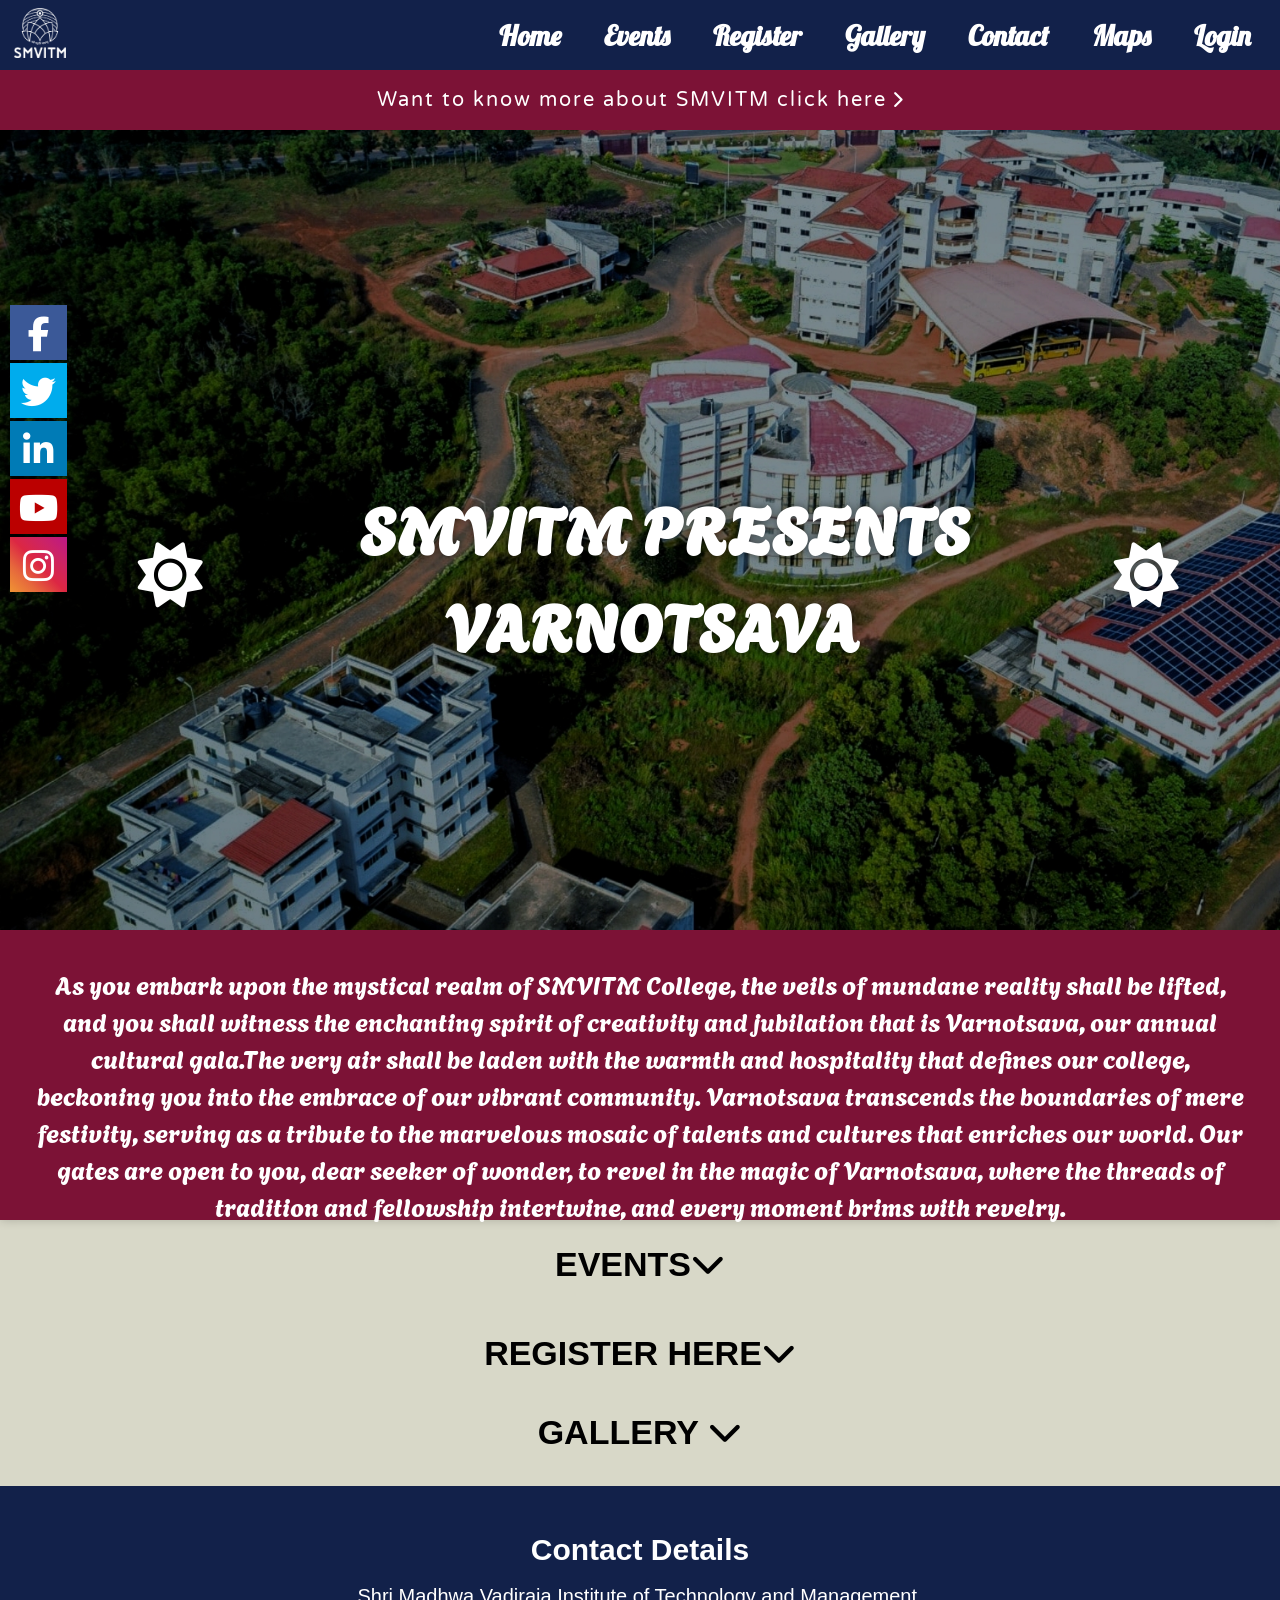
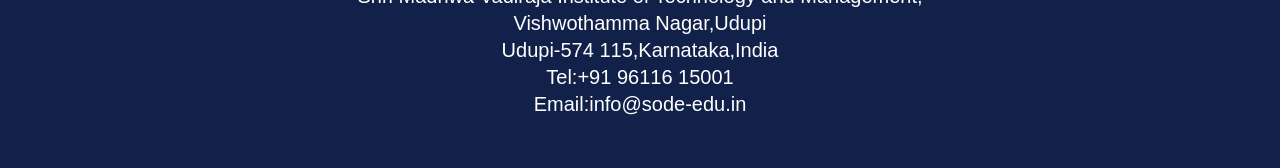
<file: index.html>
<!DOCTYPE html>
<html lang="en">

<head>
  <meta charset="UTF-8">
  <meta name="viewport" content="width=device-width, initial-scale=1">
  <title>Varnotsava</title>

  <!-- for icons -->
  <link rel="stylesheet" href="https://cdnjs.cloudflare.com/ajax/libs/font-awesome/6.4.2/css/all.min.css"
    integrity="sha512-z3gLpd7yknf1YoNbCzqRKc4qyor8gaKU1qmn+CShxbuBusANI9QpRohGBreCFkKxLhei6S9CQXFEbbKuqLg0DA=="
    crossorigin="anonymous" referrerpolicy="no-referrer" />

  <!-- font style for nav  -->
  <link rel="preconnect" href="https://fonts.googleapis.com">
  <link rel="preconnect" href="https://fonts.gstatic.com" crossorigin>
  <link href="https://fonts.googleapis.com/css2?family=Lobster&display=swap" rel="stylesheet">

  <!-- font style for hero-para  -->
  <link rel="preconnect" href="https://fonts.googleapis.com">
  <link rel="preconnect" href="https://fonts.gstatic.com" crossorigin>
  <link href="https://fonts.googleapis.com/css2?family=Agbalumo&display=swap" rel="stylesheet">

  <!-- font style for panel  -->
  <link rel="preconnect" href="https://fonts.googleapis.com">
  <link rel="preconnect" href="https://fonts.gstatic.com" crossorigin>
  <link href="https://fonts.googleapis.com/css2?family=Varela+Round&display=swap" rel="stylesheet">

  <!-- font style for events  -->
  <link rel="preconnect" href="https://fonts.googleapis.com">
  <link rel="preconnect" href="https://fonts.gstatic.com" crossorigin>
  <link href="https://fonts.googleapis.com/css2?family=Sansita+Swashed:wght@400&family=swap" rel="stylesheet">

  <link href="https://fonts.googleapis.com/css?family=Archivo+Black&display=swap" rel="stylesheet">
  <link rel="stylesheet" href="newstyles.css">
  <link rel="shortcut icon" href="favicon1.ico" type="image/x-icon">
</head>

<body>
  <header>
    <div class="logo">
      <img src="logo2.png" alt="Logo">
    </div>
    <nav>
      <ul>
        <li><a href="#" id="homeBtn" onclick="showHomePage()">Home</a></li>
        <li><a href="#" id="eventBtn" onclick="showEvents()">Events</a></li>
        <li><a href="#" id="registerBtn" onclick="showregister()">Register</a></li>
        <li><a href="#" id="galleryBtn" onclick="loadGallery()">Gallery</a></li>
        <li><a href="#" id="contactBtn" onclick="showContactDetails()">Contact</a></li>
        <li><a
          href="https://www.google.com/maps/place/Shri+Madhwa+Vadiraja+Institute+of+Technology+and+Management/@13.2546004,74.7824982,17z/data=!3m1!4b1!4m6!3m5!1s0x3bbcaffcb81452c5:0xb18b6b77e04b088b!8m2!3d13.2545952!4d74.7850731!16s%2Fm%2F0100qvdl?authuser=0&entry=ttu"
          target="_blank">Maps</a></li>
          <li><a href="adminlogin.html" id="loginBtn" >Login</a></li>
      </ul>
    </nav>
  </header>

  <div class="panel">
    <p><a href="https://sode-edu.in/" target="_blank">Want
        to know more about SMVITM click here</a> <i class="fa-solid fa-chevron-right"></i></p>
  </div>



  <section class="hero">
    <div class="hero-img zoom-in1-text"></div>
    <p class="hero-para hero-section zoom-in-text"><i class="fa-solid fa-sun"></i>&nbsp;SMVITM Presents
      Varnotsava&nbsp;<i class="fa-solid fa-sun"></i></p>
  </section>

  <div id="home-content">
    <p>As you embark upon the mystical realm of SMVITM College, the veils of mundane reality shall be lifted, and you
      shall witness the enchanting spirit of creativity and jubilation that is Varnotsava, our annual cultural gala.The
      very air shall be laden with the warmth and hospitality that defines our college, beckoning you into the embrace
      of our vibrant community. Varnotsava transcends the boundaries of mere festivity, serving as a tribute to the
      marvelous mosaic of talents and cultures that enriches our world. Our gates are open to you, dear seeker of
      wonder, to revel in the magic of Varnotsava, where the threads of tradition and fellowship intertwine, and every
      moment brims with revelry.</p>
  </div>
  <div id="icon_wrapper">
    <a target="_blank" class="fuse_social_icons_links facebook " data-nonce="01e115b0a1" data-title="facebook" href="https://www.facebook.com/officialsmvitm"><i class="fa-brands fa-facebook-f"></i></a>
    <a target="_blank" class="fuse_social_icons_links twitter" data-nonce="01e115b0a1" data-title="twitter" href="https://twitter.com/SmvitM"><i class="fa-brands fa-twitter"></i></a>
    <a target="_blank" class="fuse_social_icons_links linkedin" data-nonce="01e115b0a1" data-title="linkedin" href="https://www.linkedin.com/company/shri-madhwa-vadiraja-institute-of-technology-and-management/"><i class="fa-brands fa-linkedin-in"></i></a>
    <a target="_blank" class="fuse_social_icons_links youtube" data-nonce="01e115b0a1" data-title="youtube" href="https://www.youtube.com/SMVITMBANTAKAL"><i class="fa-brands fa-youtube"></i></a>
    <a target="_blank" class="fuse_social_icons_links instagram" data-nonce="01e115b0a1" data-title="instagram" href="https://www.instagram.com/smvitm.sode/"><i class="fa-brands fa-instagram"></i></a>
  </div>

  <section>

    <p class="events-heading" id="eventBtn" onclick="showEvents()"><b>EVENTS</b><i class="fa-solid fa-chevron-down"></i></p>

    <div id="events" class="hidden">
      <p><input type="text" id="search" placeholder="Search events" oninput="filterEvents()"></p>

      <ol id="eventList">
        <li id="electrocutebtn" onclick="showelectrocute()"><i class="fa-solid fa-bolt-lightning"></i> &nbsp;&nbsp;&nbsp;&nbsp;Electrocuted</li>
           <div id="electrocute" class="hidden">
            <p class="eventify">
              The event is structured for teams of two members and consists of two rounds. Round 1, the prelims, involves a simple electronics-oriented pen and paper test comprising 10 questions that must be answered within a specified time frame. In Round 2, the Mains, only the top qualifiers from Round 1 progress. Here, participants engage in bidding for components necessary to complete an incomplete circuit provided to them. The bidding points allocated to each team are directly linked to the marks they earned in the first round, establishing a competitive environment where successful performance in the initial test influences the resources available for the subsequent practical challenge in the Mains.
            </p>
           </div>
        <li id="ctccbtn" onclick="showctcc()"><i class="fa-solid fa-code"></i> &nbsp;&nbsp;Code Troopers Code Contest</li>
        <div id="ctcc" class="hidden">
          <p class="eventify">
            The event comprises a single round where participants solve three questions within a two-hour timeframe. Participants must be present near the venue five minutes before the event's commencement and log in to the contest platform using their registered email ID. They have the option to use their own laptop or utilize the computer system provided. Each question carries a predetermined score based on the number of test cases a participant's code successfully passes. If a participant submits multiple solutions for a challenge, their score reflects the highest achieved. In a game challenge, the participant's score corresponds to the last code submission. Participants are ranked according to their scores, and in the event of a tie, the total time taken to submit the last solution determining a higher score serves as the tiebreaker.
          </p>
        </div>
        <li id="robobtn" onclick="showrobo()"><i class="fa-solid fa-robot"></i> &nbsp;&nbsp;Robo Soccer </li>
        <div id="robo" class="hidden">
          <p class="eventify">
            In this robot competition, manually controlled bots aim to push the ball into their opponent's goalpost. The game follows knockout matches, with the winning team advancing to the next round. Each match lasts 5 minutes, split into two 2-minute rounds separated by a 1-minute technical timeout. Teams may request an additional timeout of 1 minute without penalties. Any further extension deducts 1 point per minute, capping at a total timeout of 1+3 minutes, beyond which disqualification occurs. Goals scored accumulate one point each, and the ball remains in play after a goal is scored. Bots can push or hit the ball but are prohibited from holding or grabbing it. Intentionally impairing the opponent's bot leads to immediate disqualification upon objection. If both bots remain motionless for 10 seconds, they will be reset, and toppled bots can be reset after the referee's signal, with the nature of reset determined by the referee. Any breach of fair play results in immediate disqualification.
          </p> 
        </div>
        <li id="bgmibtn" onclick="showbgmi()"><i class="fa-solid fa-gamepad"></i> &nbsp;&nbsp;BGMI </li>
        <div id="bgmi" class="hidden">
          <p class="eventify">
            Teams participating in the tournament must have a roster of maximum four players, with registrations open for three to four individuals. The use of triggers or gaming consoles is prohibited, but finger sleeves are allowed. iPads and emulators are not permissible, and cheating allegations require recording the in-game death replay for reporting. Matches occur in the advance room, with points awarded based on finishes and BGIS points table rankings. Team scores comprise position points added to the number of finishes achieved. Disqualification awaits teams caught teaming up or modifying the BATTLEGROUNDS MOBILE INDIA client. In case of a points tie, the number of finishes takes precedence. The initial round features Classic Erangel, advancing the top four scoring teams to subsequent rounds until the finals. The final consists of two matches, with the winner determined by accumulated points. If a server crash occurs, the game restarts, and the administrators' or judges' decisions stand as final in all situations.
          </p>
        </div>
        <li id="techpursbtn" onclick="showtechpurs()"><i class="fa-solid fa-microchip"></i> &nbsp;&nbsp;Tech Pursuit </li>
        <div id="techpurs" class="hidden">
          <p class="eventify">
            The event caters to groups of three members and unfolds in two distinct rounds. The preliminary round comprises a questionnaire encompassing general knowledge and technology-related topics. Teams must navigate through this initial phase to qualify for the final round. In the finale, teams engage in an IT-themed treasure hunt. Participants must decipher clues provided, leading them through a series of challenges and tasks, culminating in the discovery of the ultimate treasure. This high-stakes round tests the teams' problem-solving abilities, technological acumen, and collaborative skills to emerge victorious in the treasure hunt.
          </p>
        </div>
        <li id="presentbtn" onclick="showpresent()"><i class="fa-solid fa-person-chalkboard"></i> &nbsp;&nbsp;Paper Presentaion </li>
        <div id="present" class="hidden">
          <p class="eventify">
            The presentation has a time limit of 10 minutes, with an additional 2 minutes allocated for potential questions or further discussion. The participation is limited to a maximum of two members per submission. The paper must adhere to the IEEE format, ensuring compliance with the specified guidelines. To submit the paper, participants need to send it to cocurricular@sode-edu.in, and the submission deadline is set for March 16th.
          </p>
        </div>
        <li  id="linefolbtn" onclick="showlinefol()"><i class="fa-solid fa-robot"></i> &nbsp;&nbsp;Line Follower </li>
        <div id="linefol"class="hidden">
          <p class="eventify">
            The competition revolves around an automated wireless bot aiming to complete tracks in the shortest time. It comprises two rounds: a knockout initial round filtering bots for the second round and a final judgment round determining the fastest bot as the tournament victor. Both rounds feature distinct maps, with the second round showcasing a more intricate layout than the first. The maps remain undisclosed until the event day, featuring a consistent black line or trajectory on a white arena throughout all rounds. Ultimately, the bot achieving the fastest finish in the final round emerges as the competition's champion.
          </p>
        </div>
        <li id="roboracebtn" onclick="showroborace()"><i class="fa-solid fa-robot"></i> &nbsp;&nbsp;Robo Race </li>
        <div id="roborace" class="hidden">
          <p class="eventify">
            In this tournament, manually controlled robots must navigate through tracks containing obstacles to achieve the shortest traversal time. There are two tracks: one for the knockout round and another for the final judgment. All bots must complete the knockout track, with qualifiers advancing to the next round. The time taken to move from start to finish determines final rankings. Checkpoints between obstacles allow players to skip obstacles; however, doing so incurs penalties beyond one free skip, limited to three skips in total. Going off-track is permitted five times, with penalties for additional instances. Trial runs are prohibited, but each team can execute one powered run between checkpoints per track section. Overall, teams are limited to one such run per track.
          </p>
        </div>
        <!-- Add more events as needed -->
      </ol>
    </div>
  </section>

  <section>
    <p class="register-heading" id="registerBtn" onclick="showregister()"><b>REGISTER HERE</b><i
        class="fa-solid fa-chevron-down"></i></p>

    <!--registration-links-->
    <div id="register" class="hidden">
      <!-- Different registration links -->
      <div class="reg-css">
        <div class="boxyify"> <img src="Electrocuted.png" class="image" alt="QR Code"><a
            href="https://docs.google.com/forms/d/e/1FAIpQLSdfOhWitlX7uc5U5c7-_flfQ1J5DkEbYAuhCpskn1V5_m1x5w/viewform?usp=pp_url"
            target="_blank" class="contentify">Electrocuted Event Registration</a></div>
        <div class="boxyify"><img src="CodeTroopers Contest.png" class="image" alt="QR Code"><a
            href="https://docs.google.com/forms/d/e/1FAIpQLSfnjG_mmrOZZmH0vE0fbsbDSCAHIQo2KcVU0_WeD-22z8PPAA/viewform?usp=pp_url"
            target="_blank" class="contentify"> CodeTroopers Event Registration</a></div>
        <div class="boxyify"><img src="ROBO SOCCER.png" class="image" alt="QR Code"><a
            href="https://docs.google.com/forms/d/e/1FAIpQLSe8CaK9uElgdBaGX_coHIhhdt_8Cr9jULDpKpaCifgKTAgpJQ/viewform?usp=pp_url"
            target="_blank" class="contentify"> Robo Soccer Event Registration</a></div>
        <div class="boxyify"><img src="BGMI.png" class="image" alt="QR Code"><a
            href="https://docs.google.com/forms/d/e/1FAIpQLScdyYXQTks7Pj5le98ooNxLiRm3RkL2DbUHgpEGSaC8FAcgsQ/viewform?usp=pp_url"
            target="_blank" class="contentify"> BGMI Event Registration</a></div>
        <div class="boxyify"><img src="TECH PURSUIT.png" class="image" alt="QR Code"><a
            href="https://docs.google.com/forms/d/e/1FAIpQLSfO0FIMG-QmVcbVxEpombBPLVRqX1fAvcQa29W78ESyZ8gCgw/viewform?usp=pp_url"
            target="_blank" class="contentify"> Tech Pursuit Event Registration</a></div>
        <div class="boxyify"><img src="Paper Presentation.png" class="image" alt="QR Code"><a
            href="https://docs.google.com/forms/d/e/1FAIpQLSf8CBdszDybuohEi2ODLur9unnY_KoK7vHo4VGZckGGXNMKoQ/viewform?usp=pp_url"
            target="_blank" class="contentify"> Presentation Event Registration</a></div>
        <div class="boxyify"><img src="LINE FOLLOWER.png" class="image" alt="QR Code"><a
            href="https://docs.google.com/forms/d/e/1FAIpQLSfSW4yfyIme8xA6SsFjWqkSNTn5PMx_X_RKt74P37RBcxsPpQ/viewform?usp=pp_url"
            target="_blank" class="contentify"> Line Follower Event Registration</a></div>
        <div class="boxyify"><img src="Robo Race.png" class="image" alt="QR Code"><a
            href="https://docs.google.com/forms/d/e/1FAIpQLScU00DwVEdfFthJvqB5_OQKtu2RQflSlDhnoA7u9F4pVLDdSg/viewform?usp=pp_url"
            target="_blank" class="contentify"> Robo Race Event Registration</a></div>
      </div>
    </div>
  </section>

  <section>
    <p class="gallery-heading" id="galleryBtn" onclick="loadGallery()"><b>GALLERY</b> <i class="fa-solid fa-chevron-down"></i>
    </p>

    <div id="image-container" class="hidden">
      <a href="https://sode-edu.in/annual-sports-meet-24-02-2018/" target="_blank"><img src="gallery2.png" alt="img"
          class="imagify"></a>
      <a href="https://sode-edu.in/smvitm-lakshya-motorsports-team-with-sae-supra-car/" target="_blank"><img
          src="gallery1.png" alt="img" class="imagify"></a>
      <a href="https://sode-edu.in/varnothsava17-16-02-2017/" target="_blank"><img src="gallery4.png" alt="img"
          class="imagify"></a>
      <a href="https://sode-edu.in/graduation-day-12-11-2017/" target="_blank"><img src="gallery3.png" alt="img"
          class="imagify"></a>
      <a href="https://sode-edu.in/avishkar-2k1605-11-2016/" target="_blank"><img src="gallery5.png" alt="img"
          class="imagify"></a>
      <a href="https://sode-edu.in/first-year-be-orientation-day-31-07-2016/" target="_blank"><img src="gallery6.png"
          alt="img" class="imagify"></a>
      <a href="https://sode-edu.in/varnothsava-16-11-03-2016/" target="_blank"><img src="gallery7.png" alt="img"
          class="imagify"></a>
      <a href="https://sode-edu.in/6th-annual-day-13-02-2016/" target="_blank"><img src="gallery8.png" alt="img"
          class="imagify"></a>
      <a href="https://sode-edu.in/independence-day-15-8-2015/" target="_blank"><img src="gallery9.png" alt="img"
          class="imagify"></a>
      <a href="https://sode-edu.in/graduation-day-02-11-14/" target="_blank"><img src="gallery10.png" alt="img"
          class="imagify"></a>
      <a href="https://sode-edu.in/vanamahothsava-celebrations-01-09-14/" target="_blank"><img src="gallery11.png"
          alt="img" class="imagify"></a>
      <a href="https://sode-edu.in/independence-day-celebration/" target="_blank"><img src="gallery12.png" alt="img"
          class="imagify"></a>
    </div>
  </section>

  
  

  <footer>
    <div id="contact-details">
      <h2 class="contactify">Contact Details</h2>
      <p>Shri Madhwa Vadiraja Institute of Technology and Management,</p>
      <p>Vishwothamma Nagar,Udupi</p>
      <p>Udupi-574 115,Karnataka,India</p>
      <p>Tel:+91 96116 15001</p>
      <p>Email:info@sode-edu.in</p>
    </div>
  </footer>

  <!-- <header>
    <h1 class="gradient-text">fossheim.io</h1>
  </header> -->





  <!-- Your content goes here -->

  <script src="newscript.js"></script>
</body>

</html>
</file>
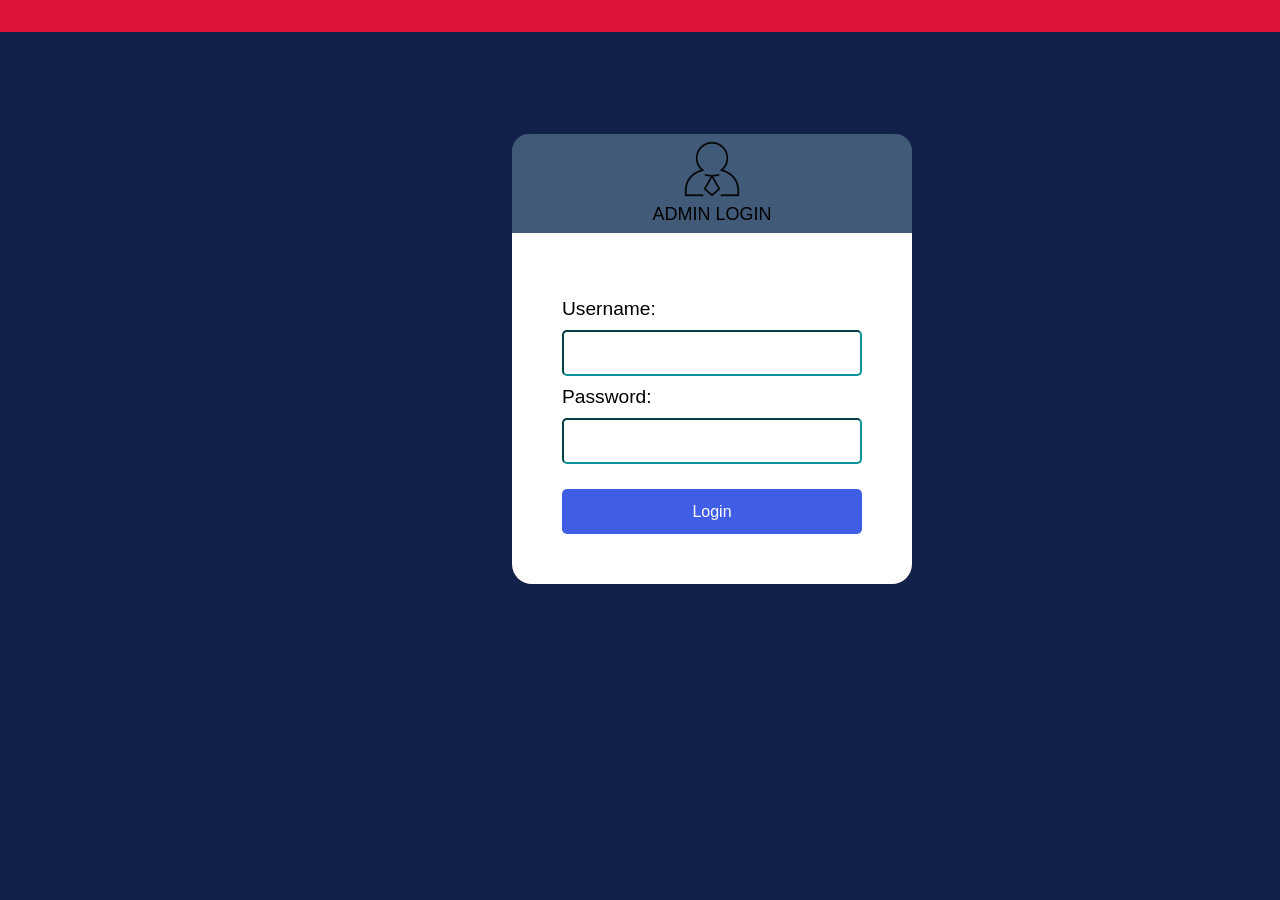
<file: adminlogin.html>
<!DOCTYPE html>
<html lang="en">
<head>
  <meta charset="UTF-8">
  <meta name="viewport" content="width=device-width, initial-scale=1.0">
  <title>Admin Panel</title>
  <link rel="stylesheet" href="style.css">
</head>
<body>

  <header>
    <nav>
      <ul>
      </ul>
    </nav>
  </header>

  <div class="admin-login-form" id="admin-login-form">
    <div class="logify"><img src="admin1.webp" style="height: 70px;">ADMIN LOGIN</div>
    <div class="userpass">
    <form action="admin.php" method="post">
      <label for="username" style="font-size:larger;">Username:</label>
      <input class="input_spec" type="text" id="username" name="username" required>

      <label for="password"  style="font-size:larger;">Password:</label>
      <input class="input_spec" type="password" id="password" name="password" required>
      <button class="button_specs" type="submit">Login</button>
    </form>
  </div>
  </div>

  <div class="student-list" id="student-list">
    <!-- Student list will be displayed here after successful login -->
  </div>

  <script src="script.js"></script>
</body>
</html>
</file>
<file: newstyles.css>
* {
  margin: 0px;
  font-family: Arial, Helvetica, sans-serif;
  border: border-box;
}

body {
  margin: 0;
  font-family: Arial, sans-serif;
  background-color: #d8d8c8;
}

header {
  background-color: #12214a;
  color: white;
  /* padding: 10px; */
  display: flex;
  justify-content: space-between;
  align-items: center;
  width: auto;
  height: 70px;
  top: 0;
  position: sticky;
}

.logo img {
  height: 50px;
  margin-left: 14px;
  /* Adjust the height as needed */
}

nav ul {
  list-style-type: none;
  margin: 0;
  padding: 0;
  display: flex;
}

nav li {
  margin-right: 15px;
}

nav a {
  text-decoration: none;
  color: white;
  font-weight: bold;
  font-size: 28px;
  padding: 14px;
  font-family: 'Lobster', sans-serif;
}

nav a:hover {
  color: #dac3bf;
  background-color: #7c1236;
  border-radius: 7px;
}

.panel {
  height: 60px;
  background-color: #7c1236;
  color: #fff;
  font-size: 17px;
  align-items: center;
  justify-content: center;
  display: flex;
}

.panel a {
  text-decoration: none;
  color: white;
  font-size: 20px;
  font-family: 'Varela Round', sans-serif;
  letter-spacing: 2px;
}

.panel:hover {
  text-decoration: underline;
  font-weight: bold;
}

.hero {
  height: 800px;
  width: 100%;
  display: flex;
  align-items: center;
  justify-content: center;
  background-color: black;
  position: relative;
}

.hero-img {
  background: url('Picsart_23-11-19_15-47-56-756.jpg');
  background-size: cover;
  height: 800px;
  width: 100%;
}

.hero-para {
  color: white;
  font-size: 50px;
  position: absolute;
  top: 50%;
  left: 3%;
  transform: translate(-50%, -50%);
  padding: 0 100px;
  text-align: center;
  z-index: 1;
  font-weight: bold;
  line-height: 1.5;
  letter-spacing: 1px;
  text-shadow: 0 0 10px rgba(0, 0, 0, 0.5);
  text-transform: uppercase;
  text-decoration: none;
  font-family: 'Agbalumo', sans-serif;
  font-weight: 700;
}

.hero-para p:hover {
  background-clip: text;
  color: transparent;
  background-image: linear-gradient(to right, #ff7e5f, #feb47b);

}

@media screen and (max-width: 960px) {
  .hero-para {
    font-size: 30px;
    top: 30%;
    left: 10%;
  }
}

.hero-section {
  /* Set the desired height and other styles for your hero section */
  height: 90px;
  display: flex;
  justify-content: center;
  align-items: center;
  background-color: none;
}

.zoom-in-text {
  font-size: 65px;
  animation: zoomIn 1.5s forwards;
  /* Animation named 'zoomIn' with a duration of 1 second */
  opacity: 0;
  /* Hide the text initially */
}

@keyframes zoomIn {
  0% {
    transform: scale(0);
    /* Start with no scale */
    opacity: 0;
    /* Start with no opacity */
  }

  100% {
    transform: scale(1);
    /* Scale up to 1, which is the original size */
    opacity: 1;
    /* Show the text with full opacity */
  }
}

#home-content {
  text-align: center;
  padding: 35px;
  background-color: #7c1236;
  color: #fff;
  box-shadow: 0 0 10px rgba(0, 0, 0, 0.2);
  font-size: 25px;
  height: 220px;
}

#home-content p {
  font-family: 'Agbalumo', sans-serif;
}

#events {
  padding: 20px;
}

#events p i {
  font-size: 34px;
}

#search {
  padding: 8px;
  margin-bottom: 15px;
  border: 1px solid #ccc;
  border-radius: 7px;
  font-size: 16px;
  width: 400px;
  height: 50px;
  padding: 6px 12px;
  box-sizing: border-box;
  outline: none;
  color: #555;
  background-color: #fff;
  background-image: none;
  transition: border-color 0.15s ease-in-out, box-shadow 0.15s ease-in-out;
  font-family: 'Roboto', sans-serif;
  font-weight: 700;
  font-size: 16px;
  margin-left: 573px;
}

#search:hover {
  border: 2px solid gold;
}

.hidden {
  display: none;
}

#eventList {
  display: flex;
  flex-direction: column;
  justify-content: center;
  padding: 20px;
  margin-top: 20px;
  margin-bottom: 40px;
  background-color: white;
  border-radius: 10px;
  box-shadow: 0 0 10px rgba(0, 0, 0, 0.2);
  font-size: 25px;
}

#eventList li {
  font-family: 'Sansita Swashed', sans-serif;
}

nav ul {
  list-style-type: none;
  margin: 0;
  padding: 0;
  display: flex;
}

nav li {
  margin-right: 15px;
}

nav a {
  text-decoration: none;
  color: white;
}

.events-heading {
  font-size: 34px;
  text-align: center;
  padding: 25px;
}

.events-heading:hover {
  cursor: pointer;
  font-weight: bold;
  color: #7c1236;
}

#events {
  padding: 20px;
}

#search {
  display: flex;
  align-items: center;
  justify-content: center;
  padding: 8px;
  margin-bottom: 15px;
}

.hidden {
  display: none;
}

#eventList {
  display: flex;
  flex-direction: column;
  justify-content: center;
  padding: 20px;
  margin-top: 20px;
  margin-bottom: 40px;
  background-color: white;
  border-radius: 10px;
  box-shadow: 0 0 10px rgba(0, 0, 0, 0.2);
  width: 900px;
  margin-left: 300px;
}

#eventList li {
  padding: 10px;
  margin-bottom: 10px;
  margin-top: 10px;
  border-radius: 10px;
  box-shadow: 0 0 10px rgba(0, 0, 0, 0.2);
  width: 800px;
  margin-left: 40px;
}

#eventList li:hover {
  box-shadow: 0 0 20px rgba(0, 0, 0, 0.2);
  font-weight: bold;
}

#eventList li a {
  text-decoration: none;
  color: black;
}

#eventList li img {
  width: 100px;
  height: 100px;
}

#eventList li h3 {
  margin-top: 10px;
}

#eventList li p {
  margin-top: 10px;
}

#eventList li span {
  margin-top: 10px;
}

#eventList li span:hover {
  text-decoration: underline 2px;
}

#eventList li:hover {
  box-shadow: 0 0 20px rgba(0, 0, 0, 0.2);
}

.register-heading {
  font-size: 34px;
  text-align: center;
  padding: 25px;
}

.register-heading:hover {
  cursor: pointer;
  color: #7c1236;
  font-weight: bold;
}

.reg-css {
  display: flex;
  flex-direction: row;
  flex-wrap: wrap;
  gap: 41px;
  padding: 36px;
  background-color: white;
  border-radius: 30px;
  margin: 20px;
  margin-left: 68px;
  width: 1372px;
}

.boxyify {
  border-radius: 20px;
  height: 284px;
  width: 260px;
  display: flex;
  flex-direction: column;
  align-items: center;
  justify-content: center;
  background-color: #12214a;
  padding: 20px;
  gap: 20px;
  margin-left: 7px;
}

.boxyify:hover {
  height: 284px;
  width: 260px;
  box-shadow: 10px 10px 20px rgba(0, 0, 0, 0.2);
}

.contentify {
  color: aliceblue;
}

.contentify:hover {
  color: gold;
  font-weight: bolder;
  transition: 0.5s;
  text-shadow: 0 0 10px #e3a804,
    0 0 20px #e3a804,
    0 0 40px #e3a804,
    0 0 80px #e3a804,
    0 0 120px #e3a804,
    0 0 160px #e3a804
}

.container {
  width: 100%;
  padding: 15px;
}

.image {
  display: flex;
  height: 210px;
  width: 210px;
  margin-bottom: 20px;
}

.image img {
  width: 100%;
  height: 100%;
}

ol a {
  text-decoration: none;
  color: black;
}

ol a:hover {
  text-decoration: underline 2px;
}

ol li {
  padding: 10px;
  margin-bottom: 10px;
  list-style: none;
  align-items: center;
  width: 308px;
}

ol li:hover {
  box-shadow: 0 0 20px rgba(0, 0, 0, 0.2);
}

ol li img {
  width: 100px;
  height: 100px;
}

ol li h3 {
  margin-top: 10px;
}

ol li p {
  margin-top: 10px;
}

ol li span {
  margin-top: 10px;
}

ol li span:hover {
  text-decoration: underline 2px;
}

ol li:hover {
  box-shadow: 0 0 20px rgba(0, 0, 0, 0.2);
}

.gallery-heading {
  font-size: 34px;
  text-align: center;
  padding-top: 15px;
}

.gallery-heading:hover {
  cursor: pointer;
  font-weight: bold;
  color: #7c1236;
}

.imagify {
  height: 400px;
  width: 500px;
  padding: 15px;
}

.imagify:hover {
  background-color: #84a3f8;
  border-radius: 30px;
}

#image-container {
  text-align: center;
  padding: 24px;
  width: 1174px;
  justify-content: center;
  background-color: white;
  border-radius: 30px;
  margin: 20px;
  margin-left: 156px;
}

.gallery-image:hover {
  box-shadow: 0 0 20px rgba(0, 0, 0, 0.2);
}

#contact-details {
  display: block;
  text-align: center;
  padding: 50px;
  background-color: #12214a;
  /* Background color for the contact details */
  color: #ffffff;
  line-height: 27px;
  font-size: 20px;
}

footer {
  margin-top: 34px;
}

body {
  background-size: cover;
  background-image: 500px url('logo2.png');
}

.contactify{
  padding-bottom: 20px;
}

.events{
  margin: 0;
  overflow: hidden;
  animation: gradientAnimation 10s linear infinite;
}

@keyframes gradientAnimation {
  0% {
    background-position: 0% 50%;
  }
  50% {
    background-position: 100% 50%;
  }
  100% {
    background-position: 0% 50%;
  }
}


.zoom-in1-text {
  font-size: 65px;
  animation: zoomIn 2.5s forwards;
  /* Animation named 'zoomIn' with a duration of 1 second */
  opacity: 45%;
  /* Hide the text initially */
}

@keyframes zoomIn1 {
  0% {
    transform: scale(0);
    /* Start with no scale */
    opacity: 45%;
    /* Start with no opacity */
  }

  100% {
    transform: scale(1);
    /* Scale up to 1, which is the original size */
    opacity: 45%;
    /* Show the text with full opacity */
  }
}
#icon_wrapper{
  position: fixed;
  top: 50%;
  left: 0px;
  z-index: 99999;
  transform: translateY(-50%);
  width: 61px;
  height: auto;
  display: flex;
  flex-direction: column;
  font-size: 30px; 
  padding:10px;
  padding-bottom: 10px;
}

.fuse_social_icons_links:hover {
  transform: rotate(360deg);
  transition: transform 0.6s ease;
}

.fuse_social_icons_links{
  width: 57px;
  height: 45px;
  color: white;
  margin-bottom: 3px;
  text-align: center;
  font-size: 35px;
  padding-top: 10px;
}

.facebook{
  background: #3b5998;
}
.twitter{
  background: #00aced;
}
.linkedin{
  background: #007bb6;
}
.youtube{
  background: #bb0000;
}
.instagram{
  background: linear-gradient(45deg, #f09433 0%,#e6683c 25%,#dc2743 50%,#cc2366 75%,#bc1888 100%);
}
.event_boxify{
  padding: 10px;
  justify-content: center;
  border-radius: 10px;
  border-style: solid black 2px;
}
.eventify{
  border-radius: 20px;
  width:86%;
  align-items: center;
  justify-content: center;
  background-color:white;
  border-style:solid;
  border-color:  #12214a;
  padding: 20px;
  margin-left: 40px;
  margin-right: 40px;
}
.eventify:hover{
  box-shadow: 0 0 20px rgba(0, 0, 0, 0.2);
}



@media screen and (max-width: 960px) {
  .hero-para {
    font-size: 30px;
    top: 30%;
    left: 10%;
  }
}

/********Responsive********/
@media only screen and (max-width: 1235px) {
  body {
    margin: 0;
    width: 77rem;
    font-family: Arial, sans-serif;
    background-color: #d8d8c8;
  }

  header {
    background-color: #12214a;
    color: white;
    /* padding: 10px; */
    display: flex;
    justify-content: space-between;
    align-items: center;
    width: auto;
    height: 90px;
    top: 0;
    position: sticky;
  }

  .logo img {
    height: 70px;
    margin-left: 14px;
}

nav a {
  text-decoration: none;
  color: white;
  font-weight: bold;
  font-size: 42px;
  padding: 14px;
  font-family: 'Lobster', sans-serif;
}

nav a:hover {
  color: #dac3bf;
  background-color: #7c1236;
  border-radius: 7px;
}

.panel a {
  text-decoration: none;
  color: white;
  font-size: 26px;
  font-family: 'Varela Round', sans-serif;
  letter-spacing: 2px;
}

.panel:hover {
text-decoration: underline;
font-weight: bold;
}

.hero-section {
  /* Set the desired height and other styles for your hero section */
  height: 210px;
  display: flex;
  justify-content: center;
  align-items: center;
  background-color: none;
}

.hero-para {
  color: white;
  font-size: 50px;
  position: absolute;
  top: 33%;
  left: 3%;
  transform: translate(-50%, -50%);
  padding: 0 100px;
  text-align: center;
  z-index: 1;
  font-weight: bold;
  line-height: 1.5;
  letter-spacing: 1px;
  text-shadow: 0 0 10px rgba(0, 0, 0, 0.5);
  text-transform: uppercase;
  text-decoration: none;
  font-family: 'Agbalumo', sans-serif;
  font-weight: 700;
  background: linear-gradient(to right, #f3c621, #08ff42,
      #c6cf23, #eec644);
  -webkit-text-fill-color: transparent;
  -webkit-background-clip: text;
}

#home-content {
  text-align: center;
  padding: 35px;
  background-color: #7c1236;
  color: #fff;
  box-shadow: 0 0 10px rgba(0, 0, 0, 0.2);
  font-size: 25px;
  height: 468px;
}

#home-content p {
  font-family: 'Agbalumo', sans-serif;
  font-size: 33px;
}

#eventList {
  display: flex;
  flex-direction: column;
  justify-content: center;
  padding: 20px;
  margin-top: 20px;
  margin-bottom: 40px;
  background-color: white;
  border-radius: 10px;
  box-shadow: 0 0 10px rgba(0, 0, 0, 0.2);
  width: 898px;
  margin-left: 120px;
}

#search {
  margin-bottom: 15px;
  border: 1px solid #ccc;
  border-radius: 7px;
  width: 569px;
  height: 72px;
  padding: 6px 12px;
  box-sizing: border-box;
  outline: none;
  color: #555;
  background-color: #fff;
  background-image: none;
  transition: border-color 0.15s ease-in-out, box-shadow 0.15s ease-in-out;
  font-family: 'Roboto', sans-serif;
  font-weight: 700;
  font-size: 40px;
  margin-left: 298px;
  display: flex;
  align-items: center;
  justify-content: center;
}

#eventList li {
  padding: 10px;
  margin-bottom: 10px;
  border-radius: 10px;
  box-shadow: 0 0 10px rgba(0, 0, 0, 0.2);
  width: 800px;
  margin-left: 40px;
  font-family: 'Sansita Swashed', sans-serif;
  font-size: 40px;
}

.reg-css {
display: flex;
flex-direction: row;
flex-wrap: wrap;
gap: 41px;
padding: 36px;
background-color: white;
border-radius: 30px;
margin: 20px;
margin-left: 87px;
width: 1000px;
}

.boxyify {
  border-radius: 20px;
  height: 364px;
  width: 392px;
  display: flex;
  flex-direction: column;
  align-items: center;
  justify-content: center;
  background-color: #12214a;
  padding: 20px;
  gap: 20px;
  margin-left: 32px;
}
.boxyify:hover {
  height: 364px;
  width: 392px;
  box-shadow: 10px 10px 20px rgba(0, 0, 0, 0.2);
}

.image {
  display: flex;
  height: 293px;
  width: 293px;
  margin-bottom: 20px;
}

.contentify {
  color: aliceblue;
  font-size: 25px;
}

.contentify:hover {
  color: gold;
  font-weight: bolder;
  transition: 0.5s;
  text-shadow: 0 0 10px #e3a804,
    0 0 20px #e3a804,
    0 0 40px #e3a804,
    0 0 80px #e3a804,
    0 0 120px #e3a804,
    0 0 160px #e3a804
}

#image-container {
  text-align: center;
  padding: 24px;
  width: 850px;
  justify-content: center;
  background-color: white;
  border-radius: 30px;
  margin: 20px;
  margin-left: 162px;
}

.imagify {
  height: 700px;
  width: 800px;
  padding: 15px;
}

.imagify:hover {
  background-color: #84a3f8;
  border-radius: 30px;
}
}

/* ********Responsive******** */
@media only screen and (max-width: 1514px) {
  .reg-css {
    display: flex;
    flex-direction: row;
    flex-wrap: wrap;
    gap: 41px;
    padding: 36px;
    background-color: white;
    border-radius: 30px;
    margin: 20px;
    margin-left: 87px;
    width: 1000px;
  }
  
  .boxyify {
    border-radius: 20px;
    height: 364px;
    width: 392px;
    display: flex;
    flex-direction: column;
    align-items: center;
    justify-content: center;
    background-color: #12214a;
    padding: 20px;
    gap: 20px;
    margin-left: 32px;
  }
  .boxyify:hover {
    height: 364px;
    width: 392px;
    box-shadow: 10px 10px 20px rgba(0, 0, 0, 0.2);
  }

  .image {
    display: flex;
    height: 293px;
    width: 293px;
    margin-bottom: 20px;
  }
  
  .contentify {
    color: aliceblue;
    font-size: 25px;
  }
  
  .contentify:hover {
    color: gold;
    font-weight: bolder;
    transition: 0.5s;
    text-shadow: 0 0 10px #e3a804,
      0 0 20px #e3a804,
      0 0 40px #e3a804,
      0 0 80px #e3a804,
      0 0 120px #e3a804,
      0 0 160px #e3a804
  }
}

@media only screen and (max-width: 1514px) {
  #image-container {
    text-align: center;
    padding: 24px;
    width: 850px;
    justify-content: center;
    background-color: white;
    border-radius: 30px;
    margin: 20px;
    margin-left:162px;
  }
}
</file>
<file: style.css>
body {
    background-color: #12214a;
    font-family: Arial, sans-serif;
    margin: 0;
    padding: 0;
  }
  
  header {
    background-color: crimson;
    color: white;
    padding: 1rem;
  }
  
  nav ul {
    list-style: none;
    margin: 0;
    padding: 0;
  }
  
  nav ul li {
    display: inline;
    margin-right: 20px;
  }
  
  .admin-login-form {
    display:flex;
    flex-direction: column;
    border-radius: 20px;
    width:400px;
    height: 450px;
    margin-left:40%;
    margin-top:8%;
    background-color: white;
    gap: 15px;
  }
  
  form {
    display: flex;
    flex-direction: column;
    max-width: 300px;
    margin: 0 auto;
  }
  
  label, input {
    margin-bottom: 10px;
  }
  
  .student-list {
    margin: 20px;
  }
  .button_specs{
    background-color: #405de6; 
    color: white;
    padding: 10px 20px;
    border: none;
    border-radius: 5px;
    font-size: 16px;
    height:45px;
    cursor: pointer;
    transition: background-color 0.3s ease;
    margin-top:15px;
  }
  
  .submit-specs:hover {
    background-color: #010311; 
  }
  .input_spec{
    height: 40px;
    border-color:#0a9396;
    border-radius: 5px;
  }
  .homo{
    background-color: white;
    padding: 10px;
    border-radius: 5px;
    text-decoration: none;
    color:black;
  }
  .logify{
    background-color:#415a77;
    border-top-right-radius:17px;
    border-top-left-radius: 17px;
    margin-bottom: 20px;
    display: flex;
    flex-direction: column;
    align-items: center;
    justify-content: center;
    padding-bottom: 8px;
    font-size: large;
  }
  .userpass{
    width: 100%;
    height: 100%;
    padding-top:30px;
  
  }
  #buttons-container {
    display: none;
    margin-top: 20px;
  }

  .button {
    padding: 10px 20px;
    margin: 5px;
    font-size: 16px;
    cursor: pointer;
  }
</file>
